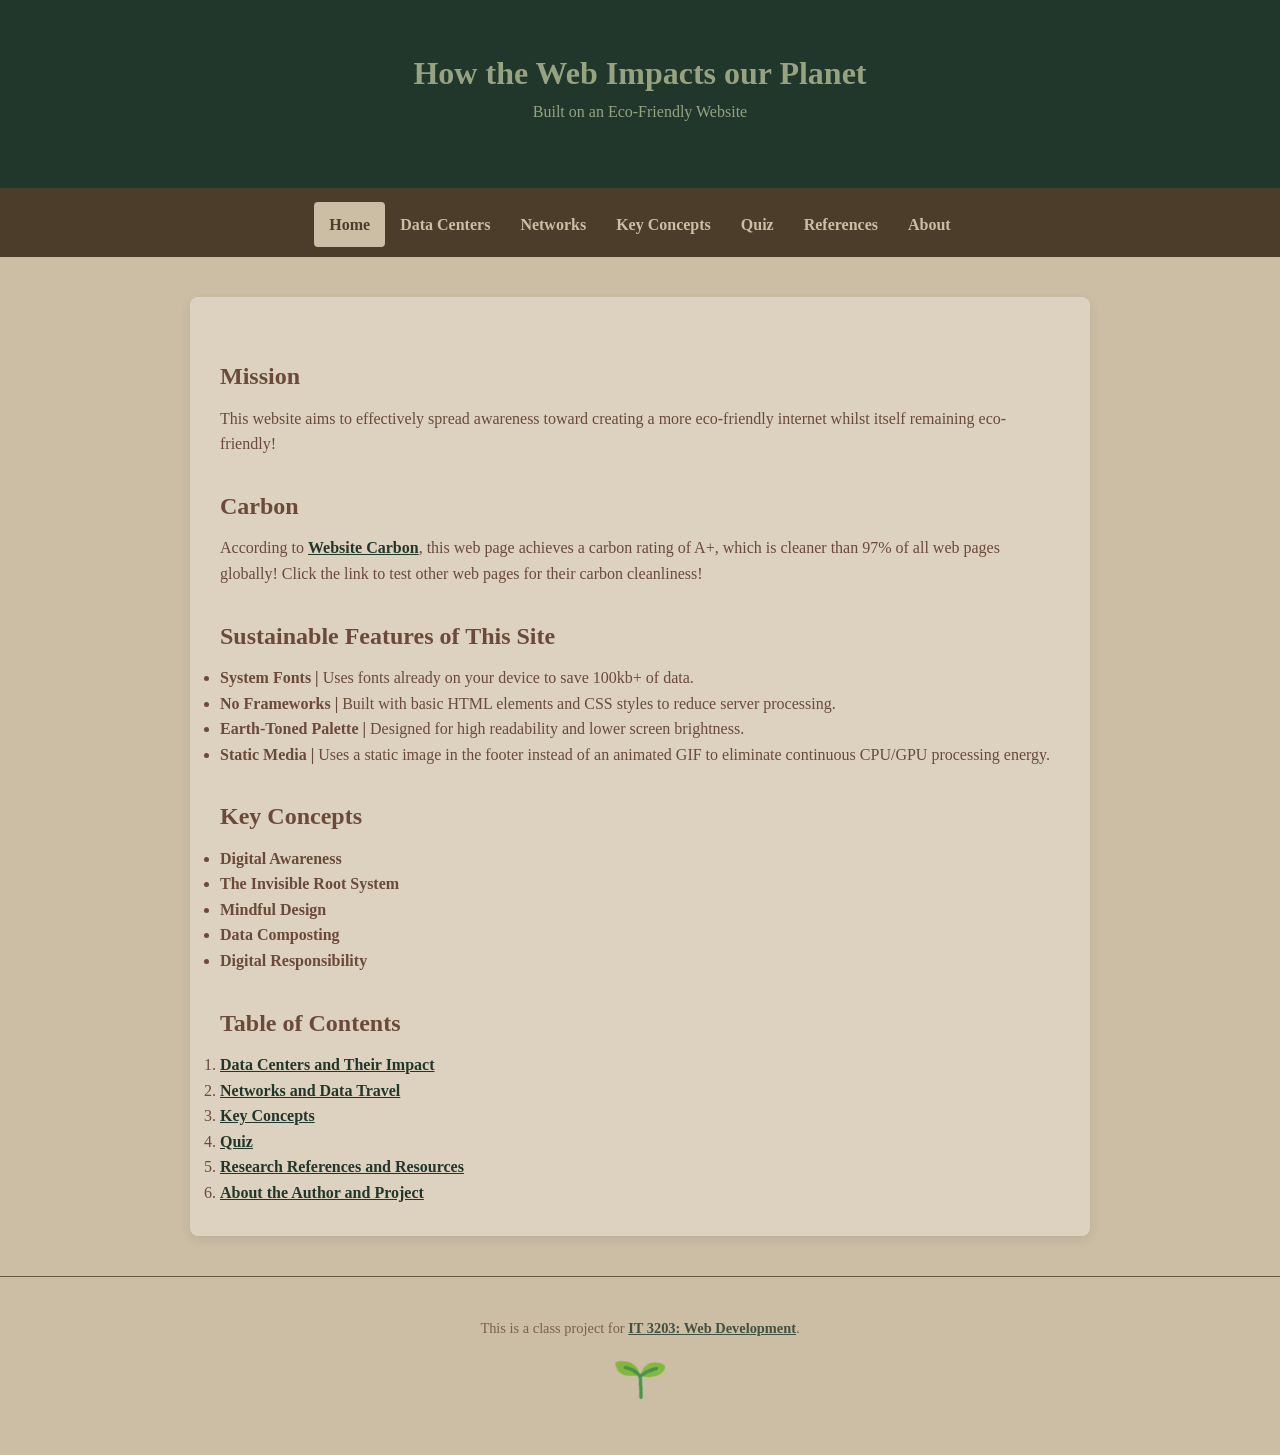
<file: index.html>
<!DOCTYPE html>
<html lang="en">
<head>
    <meta charset="UTF-8">
    <meta name="viewport" content="width=device-width, initial-scale=1.0">
    <title>Home</title>
    <link rel="stylesheet" href="style.css">
</head>
<body>

<header>
    <h1>How the Web Impacts our Planet</h1>
    <p>Built on an Eco-Friendly Website</p>
</header>

<nav>
    <ul>
        <li><a href="index.html" class="active">Home</a></li>
        <li><a href="data-centers.html">Data Centers</a></li>
        <li><a href="networks.html">Networks</a></li>
        <li><a href="concepts.html">Key Concepts</a></li>
        <li><a href="quiz.html">Quiz</a></li>
        <li><a href="references.html">References</a></li>
        <li><a href="about.html">About</a></li>
    </ul>
</nav>

<main class="container">
    <h2>Mission</h2>
    <p>This website aims to effectively spread awareness toward creating a more eco-friendly internet whilst itself remaining eco-friendly!</p>
    
    <h2>Carbon</h2>
    <p>According to <a href="https://www.websitecarbon.com/">Website Carbon</a>, this web page achieves a carbon rating of A+, which is cleaner than 97% of all web pages globally! Click the link to test other web pages for their carbon cleanliness!</p>

    <h2>Sustainable Features of This Site</h2>
<ul>
    <li><strong>System Fonts |</strong> Uses fonts already on your device to save 100kb+ of data.</li>
    <li><strong>No Frameworks |</strong> Built with basic HTML elements and CSS styles to reduce server processing.</li>
    <li><strong>Earth-Toned Palette |</strong> Designed for high readability and lower screen brightness.</li>
    <li><strong>Static Media |</strong> Uses a static image in the footer instead of an animated GIF to eliminate continuous CPU/GPU processing energy.</li>
</ul>

<section>
    <h2>Key Concepts</h2>
    <ul>
        <li><strong>Digital Awareness</strong></li>
        <li><strong>The Invisible Root System</strong></li>
        <li><strong>Mindful Design</strong></li>
        <li><strong>Data Composting</strong></li>
        <li><strong>Digital Responsibility</strong></li>
    </ul>
</section>

    <h2>Table of Contents</h2>
    <ol>
        <li><a href="data-centers.html">Data Centers and Their Impact</a></li>
        <li><a href="networks.html">Networks and Data Travel</a></li>
        <li><a href="concepts.html">Key Concepts</a></li>
        <li><a href="quiz.html">Quiz</a></li>
        <li><a href="references.html">Research References and Resources</a></li>
        <li><a href="about.html">About the Author and Project</a></li>
    </ol>
</main>

<footer>
    <p>This is a class project for <a href="https://ksuweb.github.io">IT 3203: Web Development</a>.</p>
    <img src="sprout.png" alt="green sprout icon" width="50">
</footer>

</body>
</html>
</file>
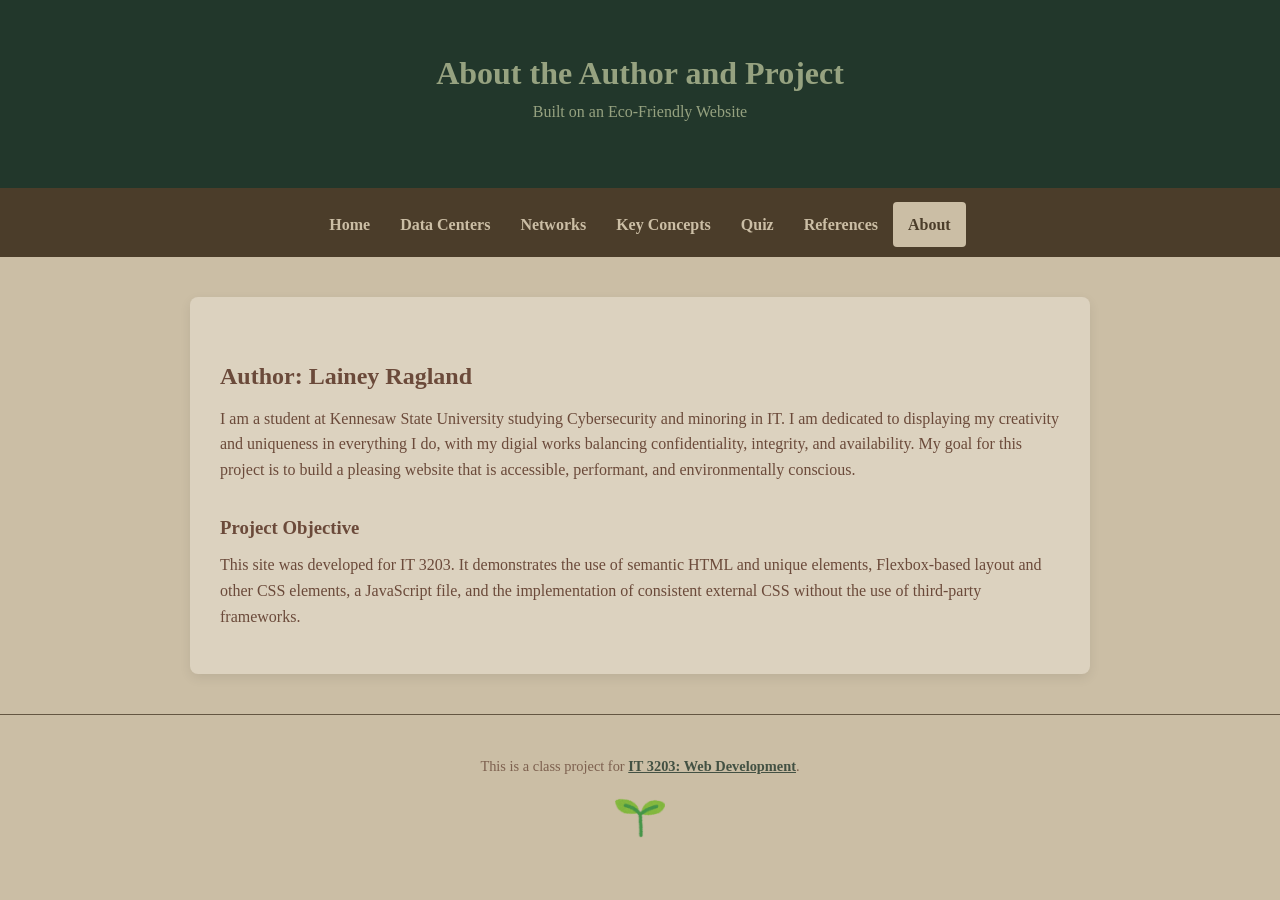
<file: about.html>
<!DOCTYPE html>
<html lang="en">
<head>
    <meta charset="UTF-8">
    <meta name="viewport" content="width=device-width, initial-scale=1.0">
    <title>About the Author and Project</title>
    <link rel="stylesheet" href="style.css">
</head>
<body>
    <header>
        <h1>About the Author and Project</h1>
        <p>Built on an Eco-Friendly Website</p>
    </header>
    <nav>
        <ul>
            <li><a href="index.html">Home</a></li>
            <li><a href="data-centers.html">Data Centers</a></li>
            <li><a href="networks.html">Networks</a></li>
            <li><a href="concepts.html">Key Concepts</a></li>
            <li><a href="quiz.html">Quiz</a></li>
            <li><a href="references.html">References</a></li>
            <li><a href="about.html" class="active">About</a></li>
        </ul>
    </nav>
    <main class="container">
        <h2>Author: Lainey Ragland</h2>
        <p>I am a student at Kennesaw State University studying Cybersecurity and minoring in IT. I am dedicated to displaying my creativity and uniqueness in everything I do, with my digial works balancing confidentiality, integrity, and availability. My goal for this project is to build a pleasing website that is accessible, performant, and environmentally conscious.</p>
        
        <h3>Project Objective</h3>
        <p>This site was developed for IT 3203. It demonstrates the use of semantic HTML and unique elements, Flexbox-based layout and other CSS elements, a JavaScript file, and the implementation of consistent external CSS without the use of third-party frameworks.</p>
    </main>

    <footer>
        <p>This is a class project for <a href="https://ksuweb.github.io">IT 3203: Web Development</a>.</p>
        <img src="sprout.png" alt="green sprout icon" width="50">
    </footer>
</body>
</html>
</file>
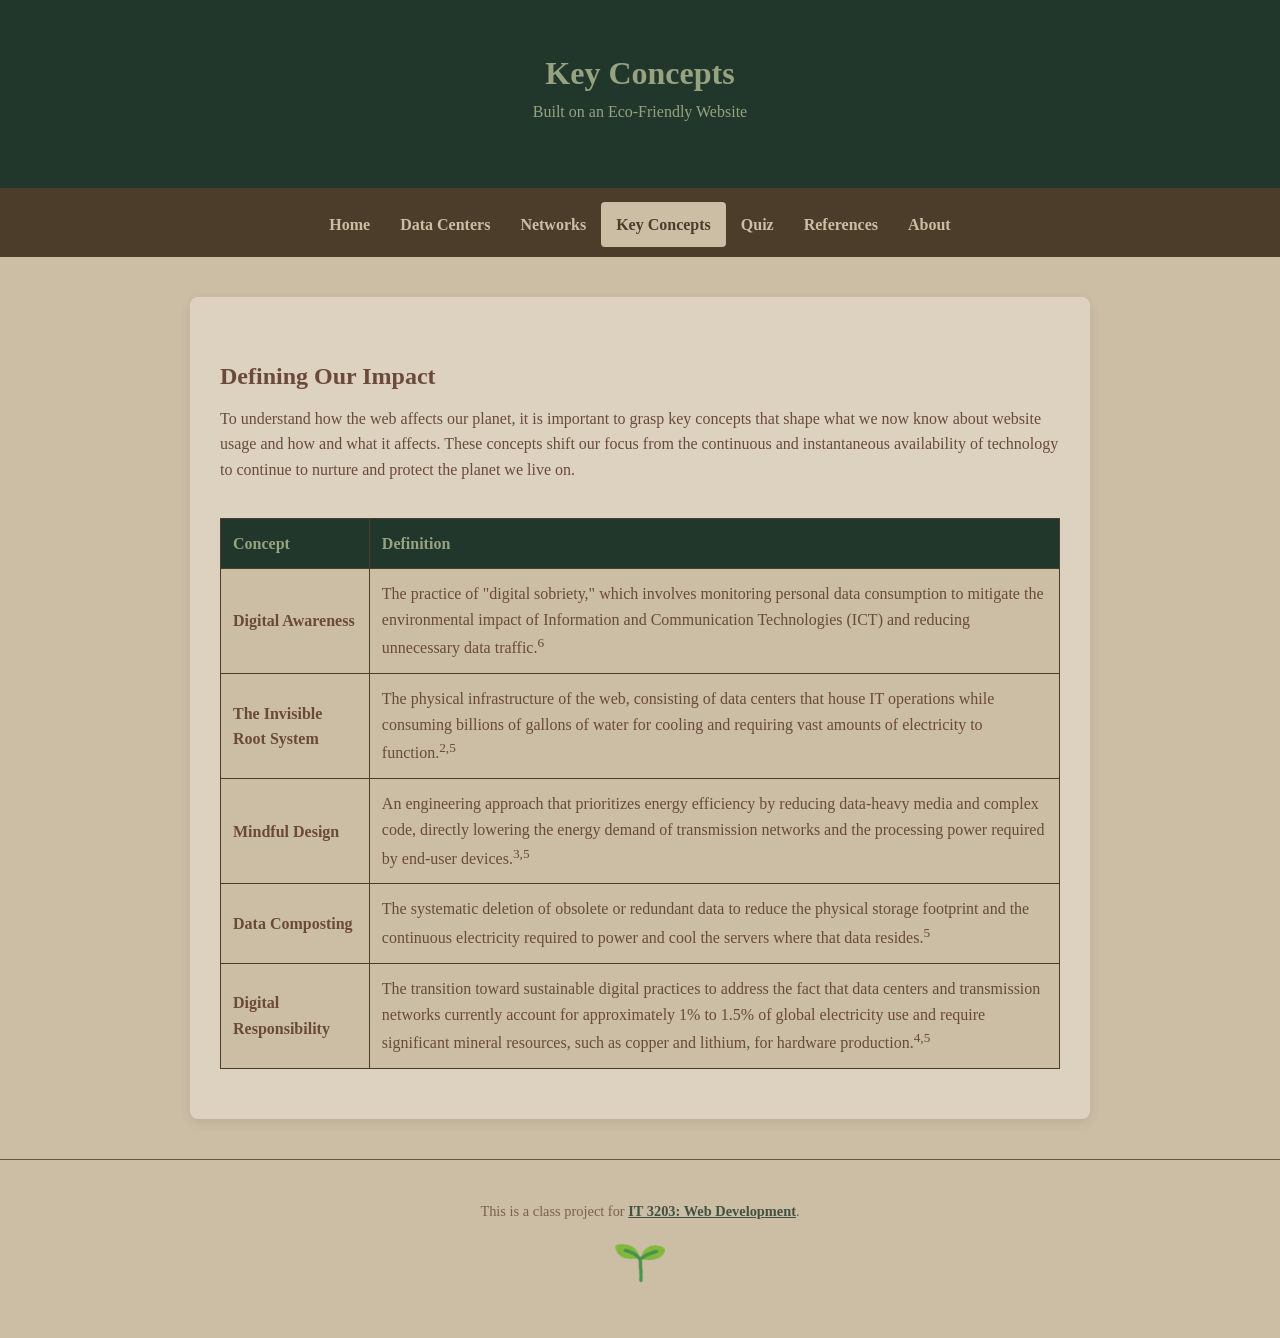
<file: concepts.html>
<!DOCTYPE html>
<html lang="en">
<head>
    <meta charset="UTF-8">
    <meta name="viewport" content="width=device-width, initial-scale=1.0">
    <title>Key Concepts</title>
    <link rel="stylesheet" href="style.css">
</head>
<body>

<header>
    <h1>Key Concepts</h1>
    <p>Built on an Eco-Friendly Website</p>
</header>

<nav>
    <ul>
        <li><a href="index.html">Home</a></li>
        <li><a href="data-centers.html">Data Centers</a></li>
        <li><a href="networks.html">Networks</a></li>
        <li><a href="concepts.html" class="active">Key Concepts</a></li>
        <li><a href="quiz.html">Quiz</a></li>
        <li><a href="references.html">References</a></li>
        <li><a href="about.html">About</a></li>
    </ul>
</nav>

<main class="container">
    <section>
        <h2>Defining Our Impact</h2>
        <p>To understand how the web affects our planet, it is important to grasp key concepts that shape what we now know about website usage and how and what it affects. These concepts shift our focus from the continuous and instantaneous availability of technology to continue to nurture and protect the planet we live on.</p>
        <div class="table-wrapper">
            <table>
                <thead>
                    <tr>
                        <th>Concept</th>
                        <th>Definition</th>
                    </tr>
                </thead>
                <tbody>
                    <tr>
                        <td><strong>Digital Awareness</strong></td>
                        <td>The practice of "digital sobriety," which involves monitoring personal data consumption to mitigate the environmental impact of Information and Communication Technologies (ICT) and reducing unnecessary data traffic.<sup>6</sup></td>
                    </tr>
                    <tr>
                        <td><strong>The Invisible Root System</strong></td>
                        <td>The physical infrastructure of the web, consisting of data centers that house IT operations while consuming billions of gallons of water for cooling and requiring vast amounts of electricity to function.<sup>2,5</sup></td>
                    </tr>
                    <tr>
                        <td><strong>Mindful Design</strong></td>
                        <td>An engineering approach that prioritizes energy efficiency by reducing data-heavy media and complex code, directly lowering the energy demand of transmission networks and the processing power required by end-user devices.<sup>3,5</sup></td>
                    </tr>
                    <tr>
                        <td><strong>Data Composting</strong></td>
                        <td>The systematic deletion of obsolete or redundant data to reduce the physical storage footprint and the continuous electricity required to power and cool the servers where that data resides.<sup>5</sup></td>
                    </tr>
                    <tr>
                        <td><strong>Digital Responsibility</strong></td>
                        <td>The transition toward sustainable digital practices to address the fact that data centers and transmission networks currently account for approximately 1% to 1.5% of global electricity use and require significant mineral resources, such as copper and lithium, for hardware production.<sup>4,5</sup></td>
                    </tr>
                </tbody>
            </table>
        </div>
    </section>
</main>

<footer>
    <p>This is a class project for <a href="https://ksuweb.github.io">IT 3203: Web Development</a>.</p>
    <img src="sprout.png" alt="Small green sprout" width="50">
</footer>

</body>
</html>
</file>
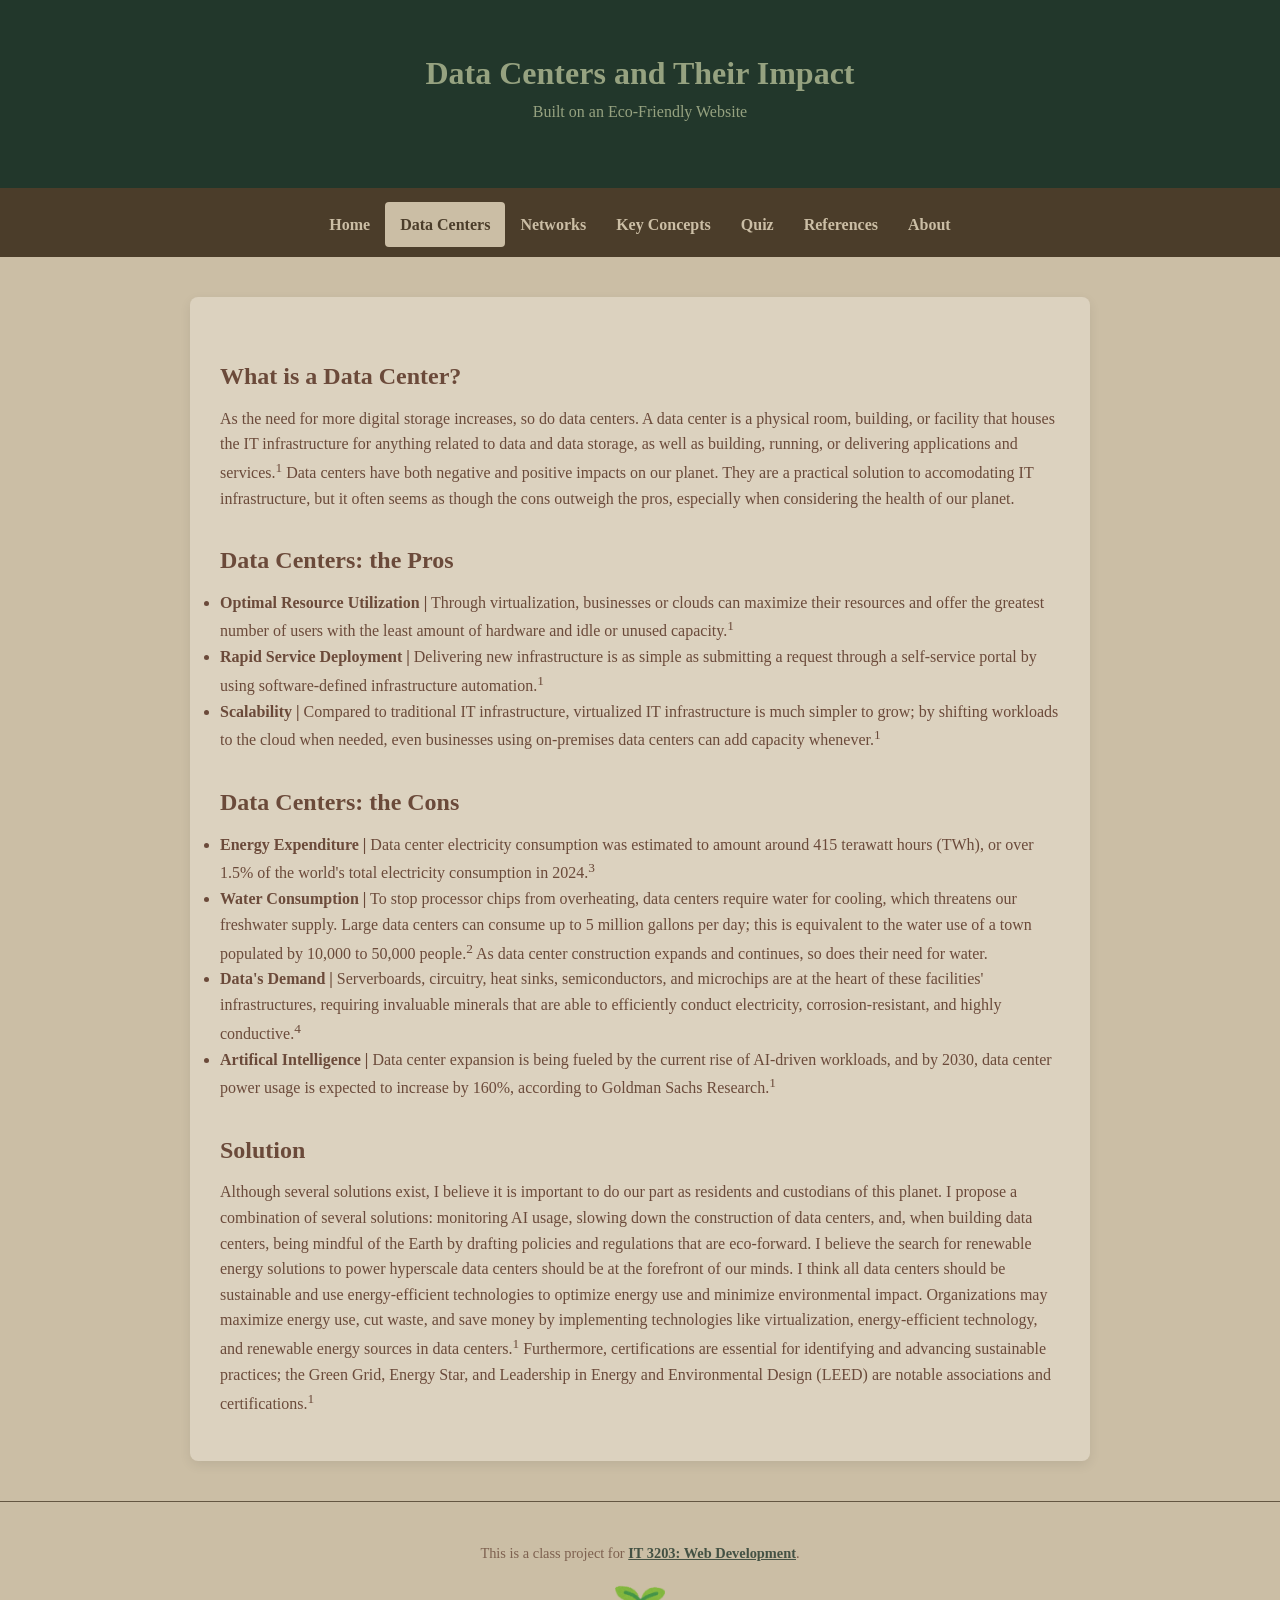
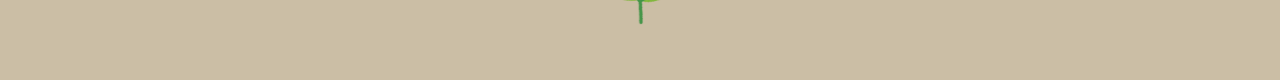
<file: data-centers.html>
<!DOCTYPE html>
<html lang="en">
<head>
    <meta charset="UTF-8">
    <meta name="viewport" content="width=device-width, initial-scale=1.0">
    <title>Data Centers and Their Impact</title>
    <link rel="stylesheet" href="style.css">
</head>
<body>
    <header>
        <h1>Data Centers and Their Impact</h1>
        <p>Built on an Eco-Friendly Website</p>
    </header>
    <nav aria-label="Main Navigation">
        <ul>
            <li><a href="index.html">Home</a></li>
            <li><a href="data-centers.html" class="active">Data Centers</a></li>
            <li><a href="networks.html">Networks</a></li>
            <li><a href="concepts.html">Key Concepts</a></li>
            <li><a href="quiz.html">Quiz</a></li>
            <li><a href="references.html">References</a></li>
            <li><a href="about.html">About</a></li>
        </ul>
    </nav>
    <main class="container">
        <section>
            <h2>What is a Data Center?</h2>
            <p>As the need for more digital storage increases, so do data centers. A data center is a physical room, building, or facility that houses the IT infrastructure for anything related to data and data storage, as well as building, running, or delivering applications and services.<sup>1</sup>  Data centers have both negative and positive impacts on our planet. They are a practical solution to accomodating IT infrastructure, but it often seems as though the cons outweigh the pros, especially when considering the health of our planet.</p>

            <h2>Data Centers: the Pros</h2>
            <ul>
                <li><strong>Optimal Resource Utilization |</strong> Through virtualization, businesses or clouds can maximize their resources and offer the greatest number of users with the least amount of hardware and idle or unused capacity.<sup>1</sup></li>
                <li><strong>Rapid Service Deployment |</strong> Delivering new infrastructure is as simple as submitting a request through a self-service portal by using software-defined infrastructure automation.<sup>1</sup></li>
                <li><strong>Scalability |</strong> Compared to traditional IT infrastructure, virtualized IT infrastructure is much simpler to grow; by shifting workloads to the cloud when needed, even businesses using on-premises data centers can add capacity whenever.<sup>1</sup></li>
            </ul>
            
            <h2>Data Centers: the Cons</h2>
            <ul>
                <li><strong>Energy Expenditure |</strong> Data center electricity consumption was estimated to amount around 415 terawatt hours (TWh), or over 1.5% of the world's total electricity consumption in 2024.<sup>3</sup></li>
                <li><strong>Water Consumption |</strong> To stop processor chips from overheating, data centers require water for cooling, which threatens our freshwater supply. Large data centers can consume up to 5 million gallons per day; this is equivalent to the water use of a town populated by 10,000 to 50,000 people.<sup>2</sup> As data center construction expands and continues, so does their need for water.</li>
                <li><strong>Data's Demand |</strong> Serverboards, circuitry, heat sinks, semiconductors, and microchips are at the heart of these facilities' infrastructures, requiring invaluable minerals that are able to efficiently conduct electricity, corrosion-resistant, and highly conductive.<sup>4</sup></li>
                <li><strong>Artifical Intelligence |</strong> Data center expansion is being fueled by the current rise of AI-driven workloads, and by 2030, data center power usage is expected to increase by 160%, according to Goldman Sachs Research.<sup>1</sup></li>
            </ul>

            <h2>Solution</h2>
            <p>Although several solutions exist, I believe it is important to do our part as residents and custodians of this planet. I propose a combination of several solutions: monitoring AI usage, slowing down the construction of data centers, and, when building data centers, being mindful of the Earth by drafting policies and regulations that are eco-forward. I believe the search for renewable energy solutions to power hyperscale data centers should be at the forefront of our minds. I think all data centers should be sustainable and use energy-efficient technologies to optimize energy use and minimize environmental impact. Organizations may maximize energy use, cut waste, and save money by implementing technologies like virtualization, energy-efficient technology, and renewable energy sources in data centers.<sup>1</sup> Furthermore, certifications are essential for identifying and advancing sustainable practices; the Green Grid, Energy Star, and Leadership in Energy and Environmental Design (LEED) are notable associations and certifications.<sup>1</sup></p>
        </section>
    </main>

    <footer>
        <p>This is a class project for <a href="https://ksuweb.github.io">IT 3203: Web Development</a>.</p>
        <img src="sprout.png" alt="green sprout icon" width="50">
    </footer>
</body>
</html>
</file>
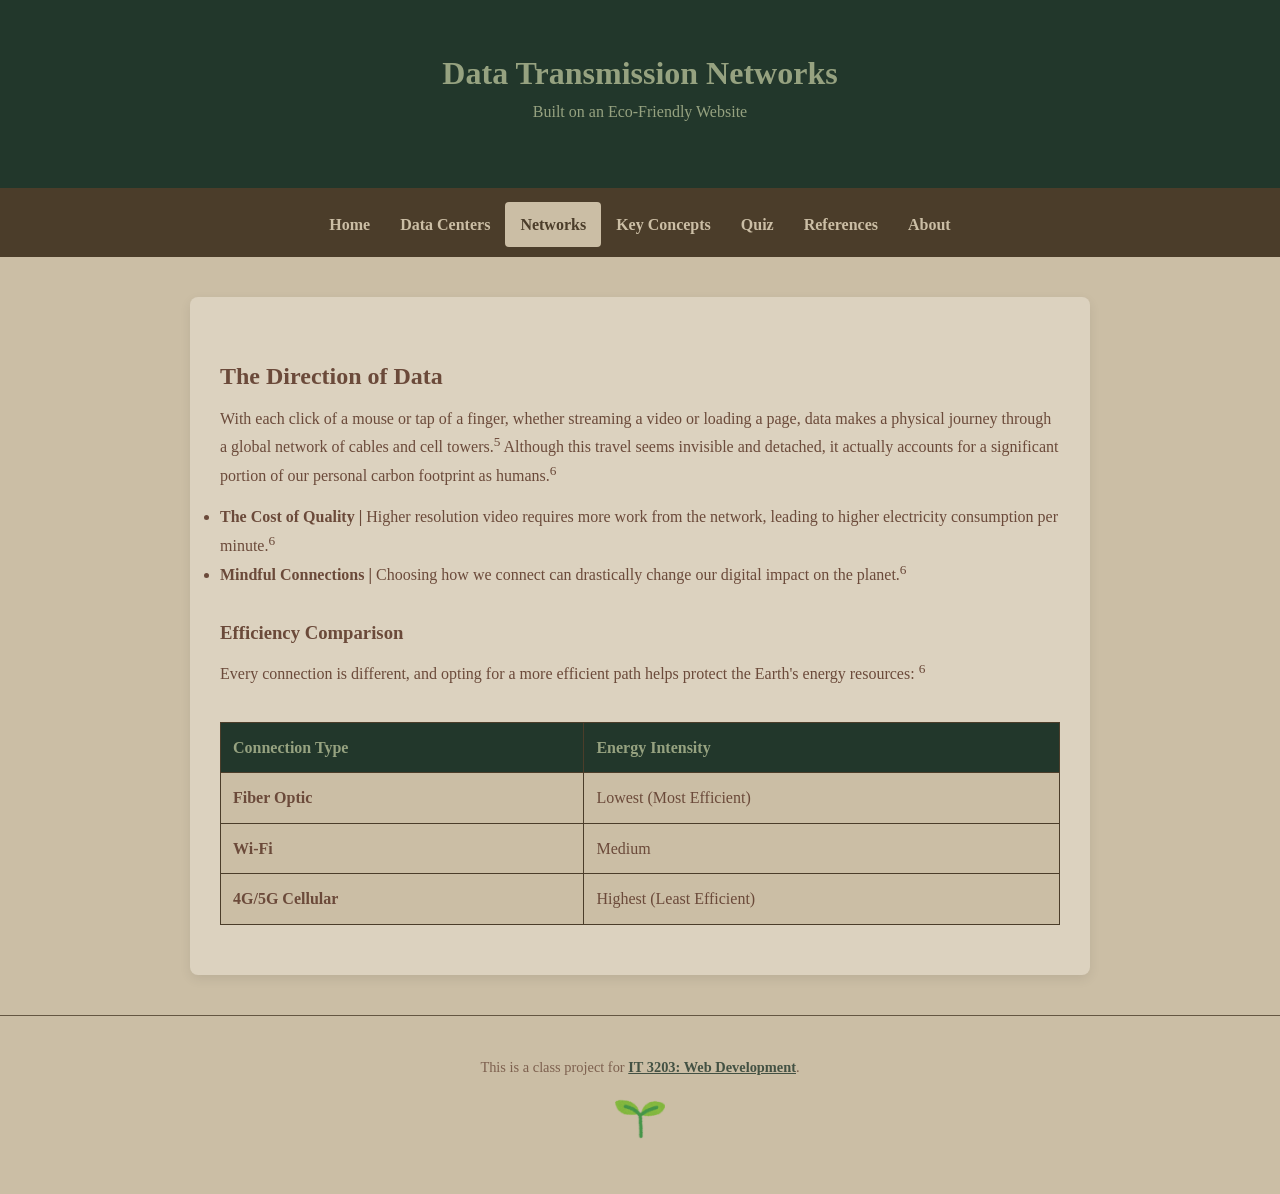
<file: networks.html>
<!DOCTYPE html>
<html lang="en">
<head>
    <meta charset="UTF-8">
    <meta name="viewport" content="width=device-width, initial-scale=1.0">
    <title>Data Transmission Networks</title>
    <link rel="stylesheet" href="style.css">
</head>
<body>
    <header>
        <h1>Data Transmission Networks</h1>
        <p>Built on an Eco-Friendly Website</p>
    </header>
    <nav aria-label="Main Navigation">
        <ul>
            <li><a href="index.html">Home</a></li>
            <li><a href="data-centers.html">Data Centers</a></li>
            <li><a href="networks.html" class="active">Networks</a></li>
            <li><a href="concepts.html">Key Concepts</a></li>
            <li><a href="quiz.html">Quiz</a></li>
            <li><a href="references.html">References</a></li>
            <li><a href="about.html">About</a></li>
        </ul>
    </nav>
    <main class="container">
        <section>
            <h2>The Direction of Data</h2>
            <p>With each click of a mouse or tap of a finger, whether streaming a video or loading a page, data makes a physical journey through a global network of cables and cell towers.<sup>5</sup> Although this travel seems invisible and detached, it actually accounts for a significant portion of our personal carbon footprint as humans.<sup>6</sup></p>
            
            <ul>
                <li><strong>The Cost of Quality |</strong> Higher resolution video requires more work from the network, leading to higher electricity consumption per minute.<sup>6</sup></li>
                <li><strong>Mindful Connections |</strong> Choosing how we connect can drastically change our digital impact on the planet.<sup>6</sup></li>
            </ul>
        </section>
        
        <section>
            <h3>Efficiency Comparison</h3>
            <p>Every connection is different, and opting for a more efficient path helps protect the Earth's energy resources: <sup>6</sup></p>
            <div class="table-wrapper">
                <table>
                    <thead>
                        <tr>
                            <th>Connection Type</th>
                            <th>Energy Intensity</th>
                        </tr>
                    </thead>
                    <tbody>
                        <tr>
                            <td><strong>Fiber Optic</strong></td>
                            <td>Lowest (Most Efficient)</td>
                        </tr>
                        <tr>
                            <td><strong>Wi-Fi</strong></td>
                            <td>Medium</td>
                        </tr>
                        <tr>
                            <td><strong>4G/5G Cellular</strong></td>
                            <td>Highest (Least Efficient)</td>
                        </tr>
                    </tbody>
                </table>
            </div>
        </section>
    </main>

    <footer>
        <p>This is a class project for <a href="https://ksuweb.github.io">IT 3203: Web Development</a>.</p>
        <img src="sprout.png" alt="green sprout icon" width="50">
    </footer>
</body>
</html>
</file>
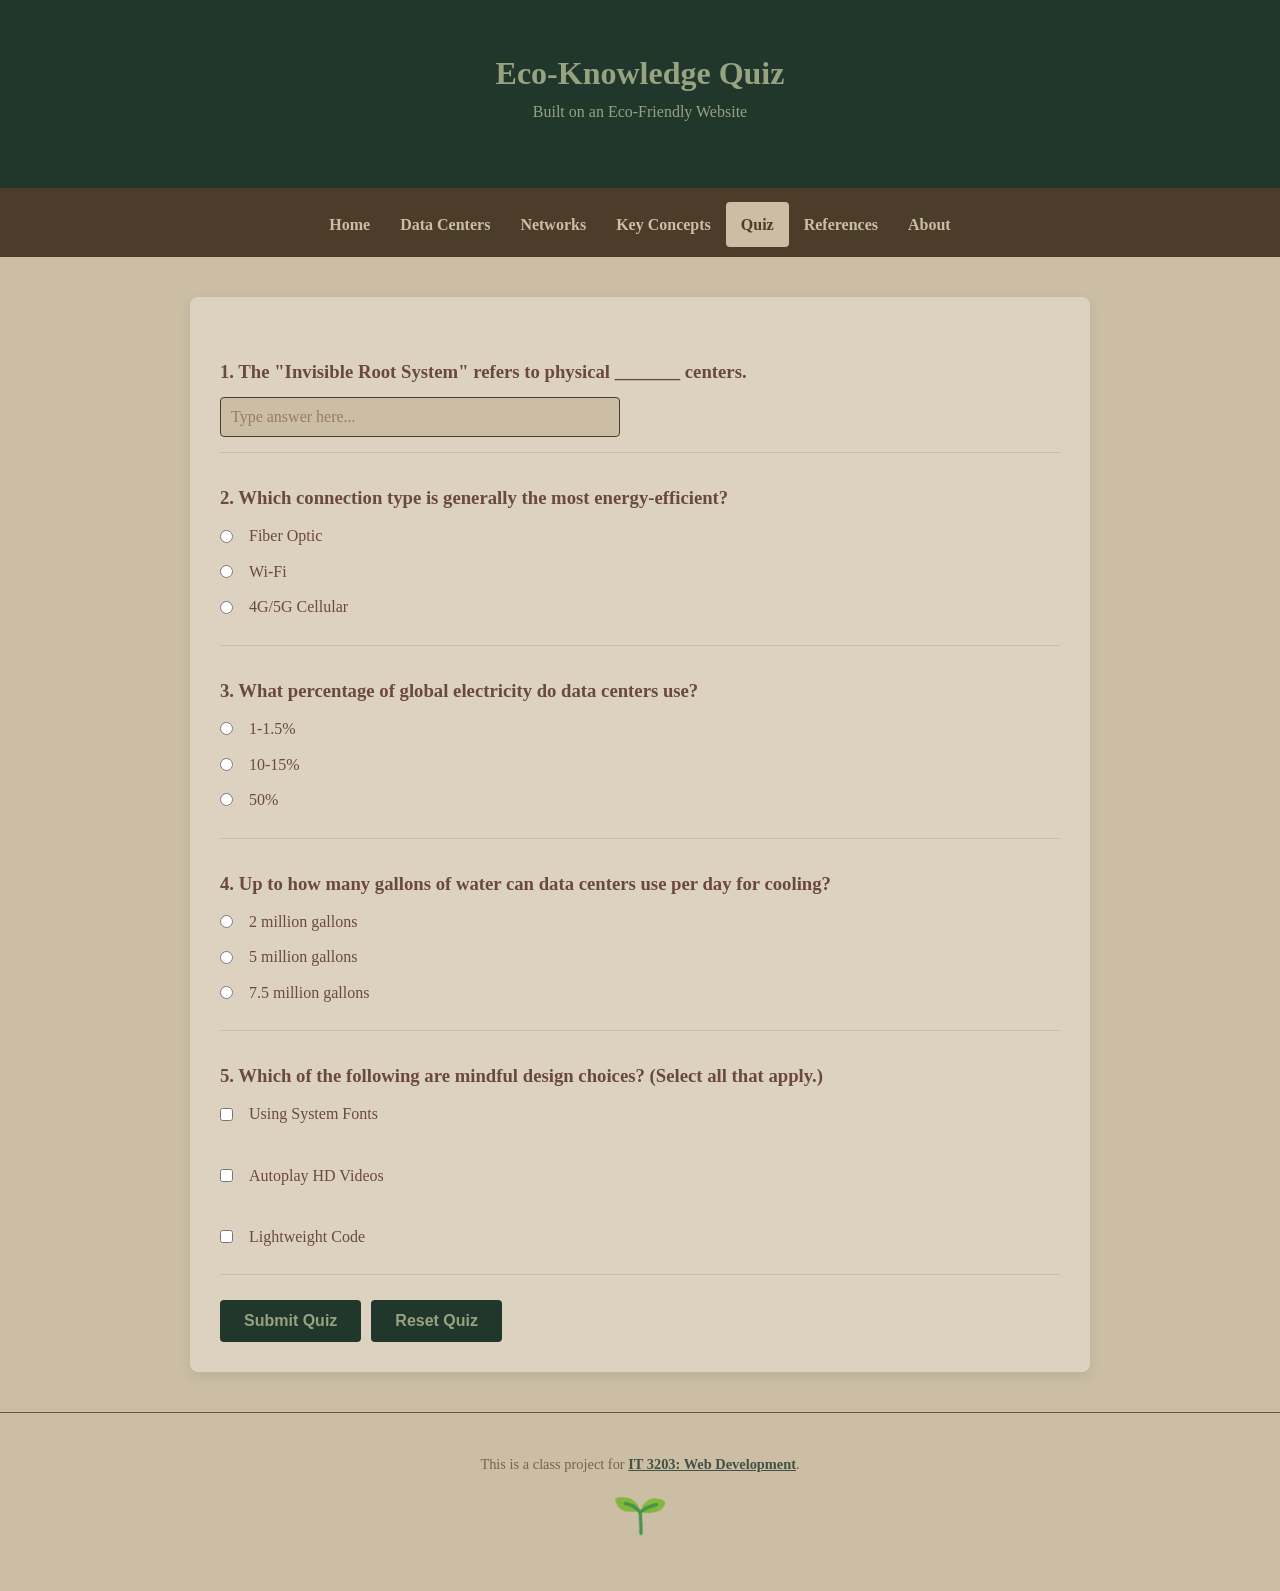
<file: quiz.html>
<!DOCTYPE html>
<html lang="en">
<head>
    <meta charset="UTF-8">
    <meta name="viewport" content="width=device-width, initial-scale=1.0">
    <title>Quiz</title>
    <link rel="stylesheet" href="style.css">
</head>
<body>
    <header>
        <h1>Eco-Knowledge Quiz</h1>
        <p>Built on an Eco-Friendly Website</p>
    </header>

    <nav aria-label="Main Navigation">
        <ul>
            <li><a href="index.html">Home</a></li>
            <li><a href="data-centers.html">Data Centers</a></li>
            <li><a href="networks.html">Networks</a></li>
            <li><a href="concepts.html">Key Concepts</a></li>
            <li><a href="quiz.html" class="active">Quiz</a></li>
            <li><a href="references.html">References</a></li>
            <li><a href="about.html">About</a></li>
        </ul>
    </nav>

    <main class="container">
        <form id="ecoQuiz">
            <section>
                <h3>1. The "Invisible Root System" refers to physical _______ centers.</h3>
                <input type="text" id="q1" placeholder="Type answer here...">
            </section>

            <section>
                <h3>2. Which connection type is generally the most energy-efficient?</h3>
                <label><input type="radio" name="q2" value="Fiber"> Fiber Optic</label>
                <label><input type="radio" name="q2" value="Wifi"> Wi-Fi</label>
                <label><input type="radio" name="q2" value="Cellular"> 4G/5G Cellular</label>
            </section>

            <section>
                <h3>3. What percentage of global electricity do data centers use?</h3>
                <label><input type="radio" name="q3" value="1"> 1-1.5%</label>
                <label><input type="radio" name="q3" value="10"> 10-15%</label>
                <label><input type="radio" name="q3" value="50"> 50%</label>
            </section>

            <section>
                <h3>4. Up to how many gallons of water can data centers use per day for cooling?</h3>
                <label><input type="radio" name="q4" value="2Gallons"> 2 million gallons</label>
                <label><input type="radio" name="q4" value="5Gallons"> 5 million gallons</label>
                <label><input type="radio" name="q4" value="7.5Gallons"> 7.5 million gallons</label>
            </section>

            <section>
                <h3>5. Which of the following are mindful design choices? (Select all that apply.)</h3>
                <label><input type="checkbox" name="q5" value="Fonts"> Using System Fonts</label><br>
                <label><input type="checkbox" name="q5" value="Video"> Autoplay HD Videos</label><br>
                <label><input type="checkbox" name="q5" value="Minimal"> Lightweight Code</label>
            </section>

            <div class="button-group">
                <button type="button" onclick="checkQuiz()">Submit Quiz</button>
                <button type="reset" onclick="resetQuiz()">Reset Quiz</button>
            </div>
        </form>

        <div id="results" style="margin-top: 30px; display: none;"></div>
    </main>
    <footer>
        <p>This is a class project for <a href="https://ksuweb.github.io">IT 3203: Web Development</a>.</p>
        <img src="sprout.png" alt="green sprout icon" width="50">
    </footer>
    <script src="quiz.js"></script>
</body>
</html>
</file>
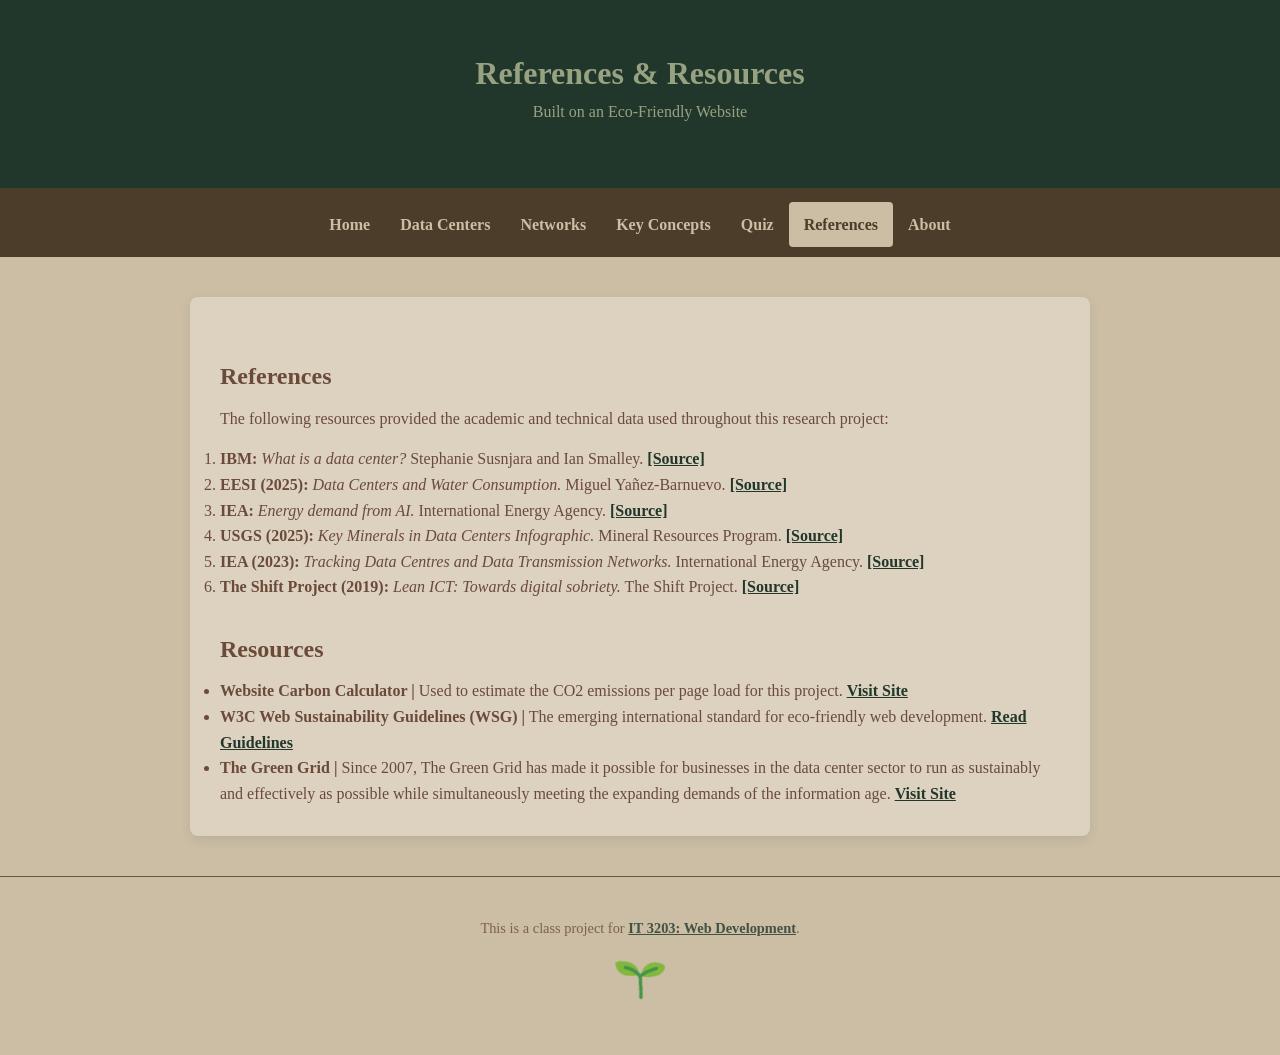
<file: references.html>
<!DOCTYPE html>
<html lang="en">
<head>
    <meta charset="UTF-8">
    <meta name="viewport" content="width=device-width, initial-scale=1.0">
    <title>References | The Carbon Cloud</title>
    <link rel="stylesheet" href="style.css">
</head>
<body>
    <header>
        <h1>References & Resources</h1>
        <p>Built on an Eco-Friendly Website</p>
    </header>
    <nav aria-label="Main Navigation">
        <ul>
            <li><a href="index.html">Home</a></li>
            <li><a href="data-centers.html">Data Centers</a></li>
            <li><a href="networks.html">Networks</a></li>
            <li><a href="concepts.html">Key Concepts</a></li>
            <li><a href="quiz.html">Quiz</a></li>
            <li><a href="references.html" class="active">References</a></li>
            <li><a href="about.html">About</a></li>
        </ul>
    </nav>
    <main class="container">
        <section>
            <h2>References</h2>
            <p>The following resources provided the academic and technical data used throughout this research project:</p>
            <ol>
                <li><strong>IBM:</strong> <em>What is a data center?</em> Stephanie Susnjara and Ian Smalley. <a href="https://www.ibm.com/think/topics/data-centers" target="_blank">[Source]</a></li>
                
                <li><strong>EESI (2025):</strong> <em>Data Centers and Water Consumption.</em> Miguel Yañez-Barnuevo. <a href="https://www.eesi.org/articles/view/data-centers-and-water-consumption" target="_blank">[Source]</a></li>
                
                <li><strong>IEA:</strong> <em>Energy demand from AI.</em> International Energy Agency. <a href="https://www.iea.org/reports/energy-and-ai/energy-demand-from-ai" target="_blank">[Source]</a></li>

                <li><strong>USGS (2025):</strong> <em> Key Minerals in Data Centers Infographic.</em> Mineral Resources Program. <a href="https://www.usgs.gov/media/images/key-minerals-data-centers-infographic" target="_blank">[Source]</a></li>

                <li><strong>IEA (2023):</strong> <em>Tracking Data Centres and Data Transmission Networks.</em> International Energy Agency. <a href="https://www.iea.org/energy-system/buildings/data-centres-and-data-transmission-networks" target="_blank">[Source]</a></li>

                <li><strong>The Shift Project (2019):</strong> <em>Lean ICT: Towards digital sobriety.</em> The Shift Project. <a href="https://theshiftproject.org/en/publications/lean-ict/" target="_blank">[Source]</a></li>
            </ol>
        </section>

        <section>
            <h2>Resources</h2>
            <ul>
                <li><strong>Website Carbon Calculator |</strong> Used to estimate the CO2 emissions per page load for this project. <a href="https://www.websitecarbon.com" target="_blank">Visit Site</a></li>
                <li><strong>W3C Web Sustainability Guidelines (WSG) |</strong> The emerging international standard for eco-friendly web development. <a href="https://w3c.github.io" target="_blank">Read Guidelines</a></li>
                <li><strong>The Green Grid |</strong> Since 2007, The Green Grid has made it possible for businesses in the data center sector to run as sustainably and effectively as possible while simultaneously meeting the expanding demands of the information age. <a href="https://www.thegreengrid.org/" target="_blank">Visit Site</a></li>
            </ul>
        </section>
    </main>

    <footer>
        <p>This is a class project for <a href="https://ksuweb.github.io">IT 3203: Web Development</a>.</p>
        <img src="sprout.png" alt="green sprout icon" width="50">
    </footer>
</body>
</html>
</file>
<file: style.css>
* { 
    box-sizing: border-box; 
    margin: 0; 
    padding: 0; 
}
body { /* BODY sand background with brown font */
    background-color: #cbbea5;
    color: #6b4a3a;
    font-family: Georgia, serif;
    line-height: 1.6;
}
header { /* HEADER dark green background with light green font */
    background-color: #22372b;
    color: #96a280;
    text-align: center;
    padding: 3rem 1rem;
    border-bottom: 4px solid #4b3d2a;
}
h2, h3 { /* HEADINGS top margin for section spacing */
    margin-top: 30px;
    margin-bottom: 10px;
}
p { /* PARAGRAPHS bottom margin for readability */
    margin-bottom: 15px;
}
nav { /* NAV BAR brown background */
    background-color: #4b3d2a;
    position: sticky;
    top: 0;
    z-index: 100;
}
nav ul { /* NAV UL flexbox style */
    display: flex;
    justify-content: center;
    list-style: none;
    flex-wrap: wrap;
    padding: 10px;
}
a { /* Anchor green font with underline */
    color: #22372b;
    text-decoration: underline;
    font-weight: bold;
}
a:hover { /* A HOVER dark brown background with sand font */
    background-color: #4b3d2a;
    color: #cbbea5;
    border-radius: 4px;
    text-decoration: none;
}
nav a { /* NAV A sand font with no underline */
    color: #cbbea5;
    text-decoration: none;
    padding: 10px 15px;
    font-weight: bold;
    display: block;
}
nav a:hover, nav a:focus { /* NAV A HOVER brown (slightly lighter than background) */
    background-color: #5c4c34;
    border-radius: 4px;
    color: #f5f2ed;
}
nav a.active { /* ACTIVE PAGE sand background with deep brown text */
    background-color: #cbbea5;
    color: #4b3d2a;
    border-radius: 4px;
}
.container { /* CONTAINER cream with shadow */
    max-width: 900px;
    margin: 40px auto;
    background: #dcd2bf;
    padding: 30px;
    border-radius: 8px;
    box-shadow: 0 4px 12px rgba(0,0,0,0.08);
}
.table-wrapper {
    width: 100%;
    overflow-x: auto;
    -webkit-overflow-scrolling: touch;
}
table { /* TABLE standard layout with light sand background */
    width: 100%;
    border-collapse: collapse;
    margin: 20px 0;
    background-color: #cbbea5;
    min-width: 400px;
}
th, td { /* TABLE CELLS brown border with light sand background */
    border: 1px solid #4b3d2a;
    padding: 12px;
    text-align: left;
    background-color: #cbbea5;
}
th { /* TABLE HEADER dark green background with light green font */
    background-color: #22372b;
    color: #96a280;
}
img { /* IMG responsive centered with margin */
    max-width: 100%;
    height: auto;
    display: block;
    margin: 20px auto;
}
footer { /* FOOTER thin brown top border */
    text-align: center;
    padding: 40px;
    font-size: 0.9rem;
    border-top: 1px solid #4b3d2a;
    opacity: 0.8;
}
header img, footer img {
    display: block;
    margin: 10px auto;
}
form section {
    margin-bottom: 25px;
    padding-bottom: 15px;
    border-bottom: 1px solid #cbbea5;
}
input[type="text"] { /* QUIZ INPUT BOX sand background brown font color font family match */
    padding: 10px;
    border-radius: 4px;
    border: 1px solid #4b3d2a;
    background-color: #cbbea5;
    color: #6b4a3a;
    width: 100%;
    max-width: 400px;
    font-size: 1rem;
    font-family: Georgia, serif;
}
input[type="text"]::placeholder {
    color: #9a7b6a;
    font-family: Georgia, serif;
}
input[type="radio"],
input[type="checkbox"] {
    width: auto;
    margin-right: 8px;
    accent-color: #22372b;
}
label {
    display: flex;
    align-items: center;
    gap: 8px;
    margin-bottom: 10px;
    cursor: pointer;
}
.button-group {
    display: flex;
    flex-wrap: wrap;
    gap: 10px;
    margin-top: 10px;
}
button {
    padding: 12px 24px;
    background-color: #22372b;
    color: #96a280;
    border: none;
    border-radius: 4px;
    cursor: pointer;
    font-weight: bold;
    font-size: 1rem;
    touch-action: manipulation;
}
button:hover {
    background-color: #4b3d2a;
    color: #cbbea5;
}
#results {
    margin-top: 30px;
}

@media (max-width: 768px) {
    header {
        padding: 2rem 1rem;
    }
    header h1 {
        font-size: 1.5rem;
    }
    nav ul {
        flex-direction: column;
        align-items: stretch;
        padding: 0;
    }
    nav ul li {
        border-bottom: 1px solid #5c4c34;
    }
    nav a {
        padding: 12px 16px;
        text-align: center;
    }
    .container {
        margin: 16px;
        padding: 20px 16px;
        border-radius: 6px;
    }
    table {
        font-size: 0.9rem;
    }
    th, td {
        padding: 8px;
    }
    input[type="text"] {
        max-width: 100%;
    }
    button {
        width: 100%;
        margin-right: 0;
    }
    .button-group {
        flex-direction: column;
    }
}

@media (max-width: 480px) {
    header h1 {
        font-size: 1.25rem;
    }
    header p {
        font-size: 0.85rem;
    }
    h2 {
        font-size: 1.2rem;
    }
    h3 {
        font-size: 1rem;
    }
    .container {
        margin: 10px;
        padding: 14px 12px;
    }
    table {
        font-size: 0.8rem;
    }
    th, td {
        padding: 6px 8px;
    }
    footer {
        padding: 24px 16px;
    }
}
</file>
